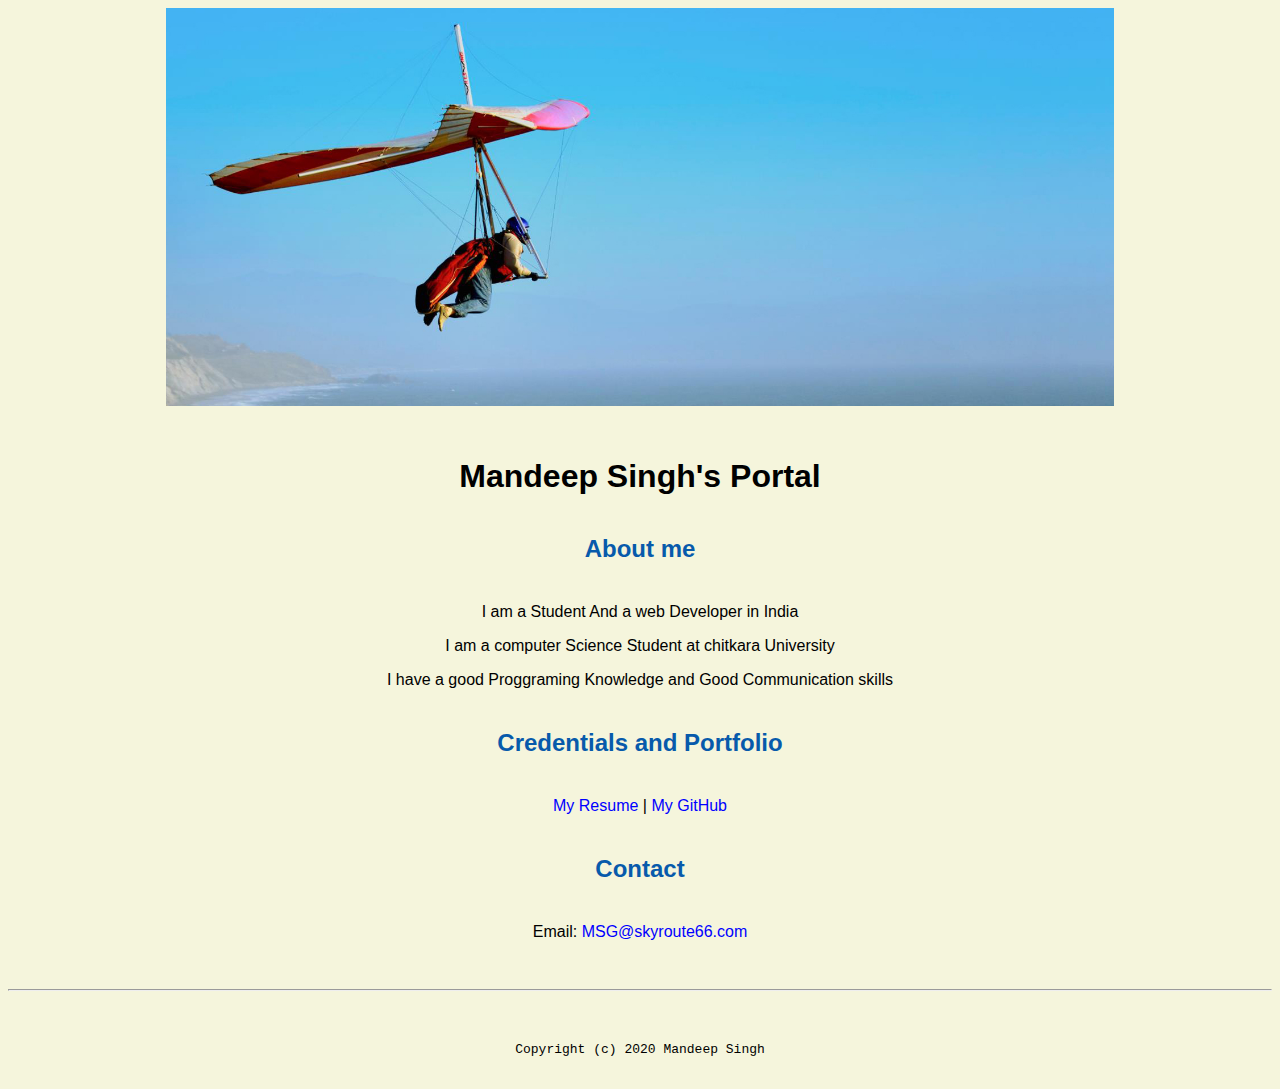
<file: index.html>
<!doctype html>

<!-- this is a comment for human! -->

<html lang="en">

  <header>
<title>Mandeeep Singh Portal</title>
<link rel="stylesheet" href="css/master.css">
<link rel="FaviconIcon" href="favicon.ico" type= "image/x-icon">
<link rel="shortcut" href="favicon.ico" type= "image/x-icon">
<meta name="viewport" content="width=device-width, initial-scale=1, shrink-to-fit==no">
  </header>

  <body>
    <img src="images/banner.jpg" width="75%" alt="banner">
<meta name="name" content="Mandeep Singh's Portal">
<meta name ="robots" content="noindex, nofollow">
<h1> Mandeep Singh's Portal</h1>
<h2>About me</h2>
<p>I am a Student And a web Developer in India</p>
<p>I am a computer Science Student at chitkara University</p>
<p>I have a good Proggraming Knowledge and Good Communication skills</p>
<h2>Credentials and Portfolio</h2>
<p><a href="resume.html">My Resume</a> |<a href="https://github.com/Mandeepgill619"> My GitHub</a></p>
<h2>Contact</h2>

<p>Email: <a href="mailto:MSG@skyroute66.com">MSG@skyroute66.com</a></p>
  </body>

  <footer>
<hr>
<code>Copyright (c) 2020 Mandeep Singh</code>
  </footer>

</html>
</file>
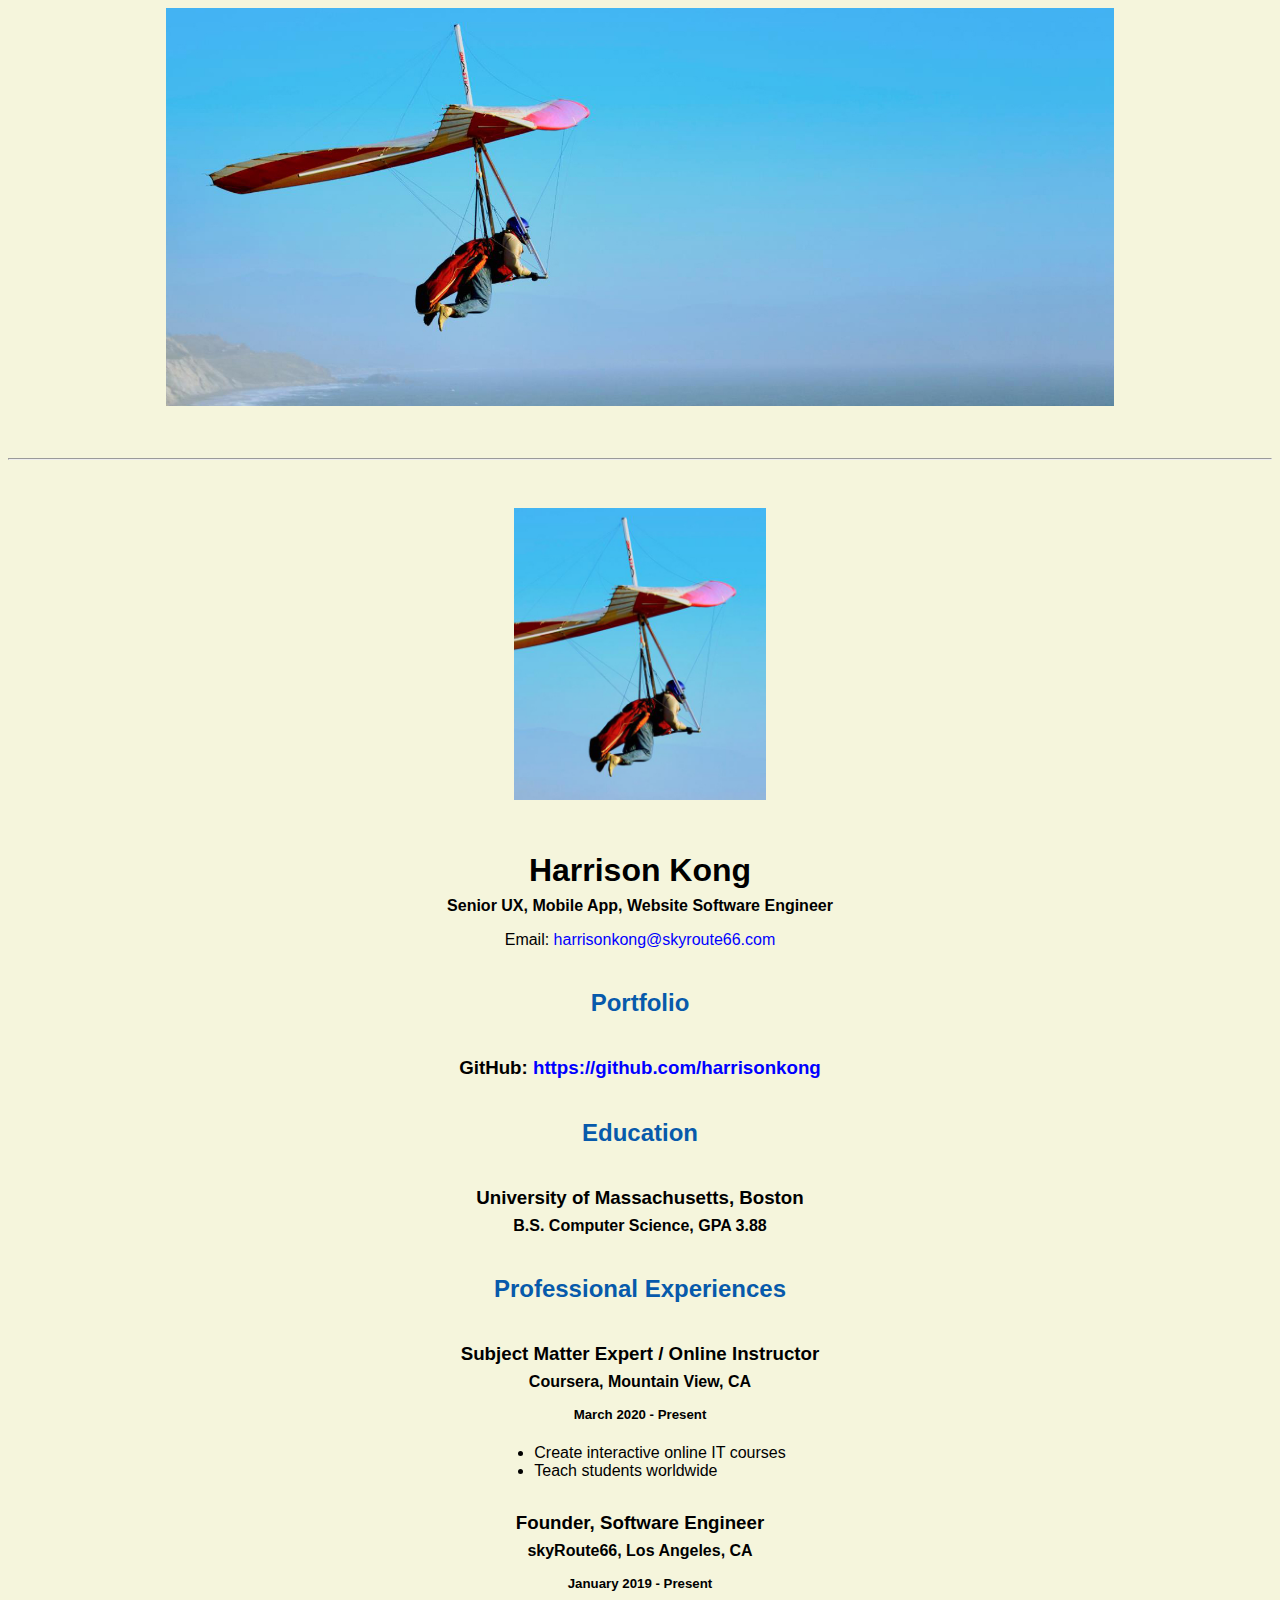
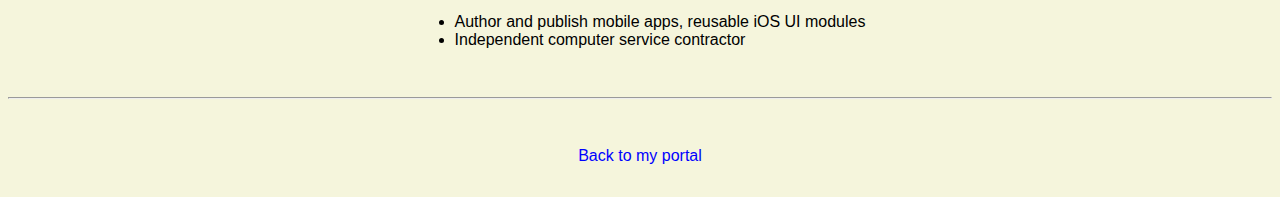
<file: resume.html>
<!doctype html>

<!-- this is a comment for human! -->

<html lang="en">

  <header>
    <title>Mandeep Singh's Resume</title>
    <link rel="stylesheet" href="css/master.css">
    <link rel="FaviconIcon" href="favicon.ico" type= "image/x-icon">
    <link rel="shortcut" href="favicon.ico" type= "image/x-icon">
    <meta name="viewport" content="width=device-width, initial-scale=1, shrink-to-fit==no">
      </header>

      <body>
        <img src="images/banner.jpg" width="75%" alt="banner">
    <meta name="name" content="Mandeep Singh's Portal">
    <meta name ="robots" content="noindex, nofollow">
  </header>

  <body>
    <hr>

    <img src="images/headshot.jpg" alt="Harrison Kong's headshot" width="20%">

    <h1>Harrison Kong</h1>
    <h4>Senior UX, Mobile App, Website Software Engineer</h4>

    <p>Email: <a href="mailto:harrisonkong@skyroute66.com" target="_blank">harrisonkong@skyroute66.com</a></p>
    <!-- don't post physical address, personal phone number or other personal information on the web! -->

    <h2>Portfolio</h2>
      <h3>GitHub: <a href="https://github.com/harrisonkong" target="_blank">https://github.com/harrisonkong</a></h3>

    <h2>Education</h2>

    <h3>University of Massachusetts, Boston</h3>
    <h4>B.S. Computer Science, GPA 3.88</h4>

    <h2>Professional Experiences</h2>

    <h3>Subject Matter Expert / Online Instructor</h3>
    <h4>Coursera, Mountain View, CA</h4>
    <h5>March 2020 - Present</h5>
      <ul>
        <li>Create interactive online IT courses</li>
        <li>Teach students worldwide</li>
      </ul>

    <h3>Founder, Software Engineer</h3>
    <h4>skyRoute66, Los Angeles, CA</h4>
    <h5>January 2019 - Present</h5>
      <ul>
        <li>Author and publish mobile apps, reusable iOS UI modules</li>
        <li>Independent computer service contractor</li>
      </ul>
  </body>

  <footer>
  <hr>
  <p><a href="index.html">Back to my portal</a><p>
  </footer>

</html>
</file>
<file: css/master.css>
/* Cascading stylesheet for the website */

/* Text inside these asterisks and slashes are comments for human */

  a {
  color: blue; /* set the text color to blue here */
    text-decoration: none; /* This means we do not want hyperlinks to be underlined */
  }

  a:hover {
  color: red; /* set the text color to red here */
    text-decoration: none; /* This means we do not want hyperlinks to be underlined */
  }

  body {
    background-color: beige;
    color:black;
    /* set the background color here */
    /* set the text color to black here */
    /* set the font here */font-family: Arial, Helvetica, sans-serif;
    text-align: center;
    /* set the text alignment here */
   }

  footer {
    margin-top: 2rem;
    margin-bottom: 2rem;
  }

  h1 {
    margin-bottom: 0.5rem;
    margin-top: 3rem;
   }

  h2 {
    color:#075AAB;
    margin-bottom: 2.5rem;
    margin-top: 2.5rem;
    /* set the text color of to #075AAB here */
    /* set both the bottom margin and top margin to 2.5rem here */
   }

  h3 {
    margin-bottom: 0;
    margin-top: 2rem;
  }

  h4 {
    margin-bottom: 1rem;
    margin-top: 0.5rem;
  }

  h5 {
    margin-top: 0.5rem;
  }

  hr {
    margin-bottom: 3rem;
    margin-top: 3rem;
  }

  /* this controls how the bullet points in the resume page looks */
  ul {
    display: table;
    margin: 0 auto;
    text-align: left;
  }
</file>
